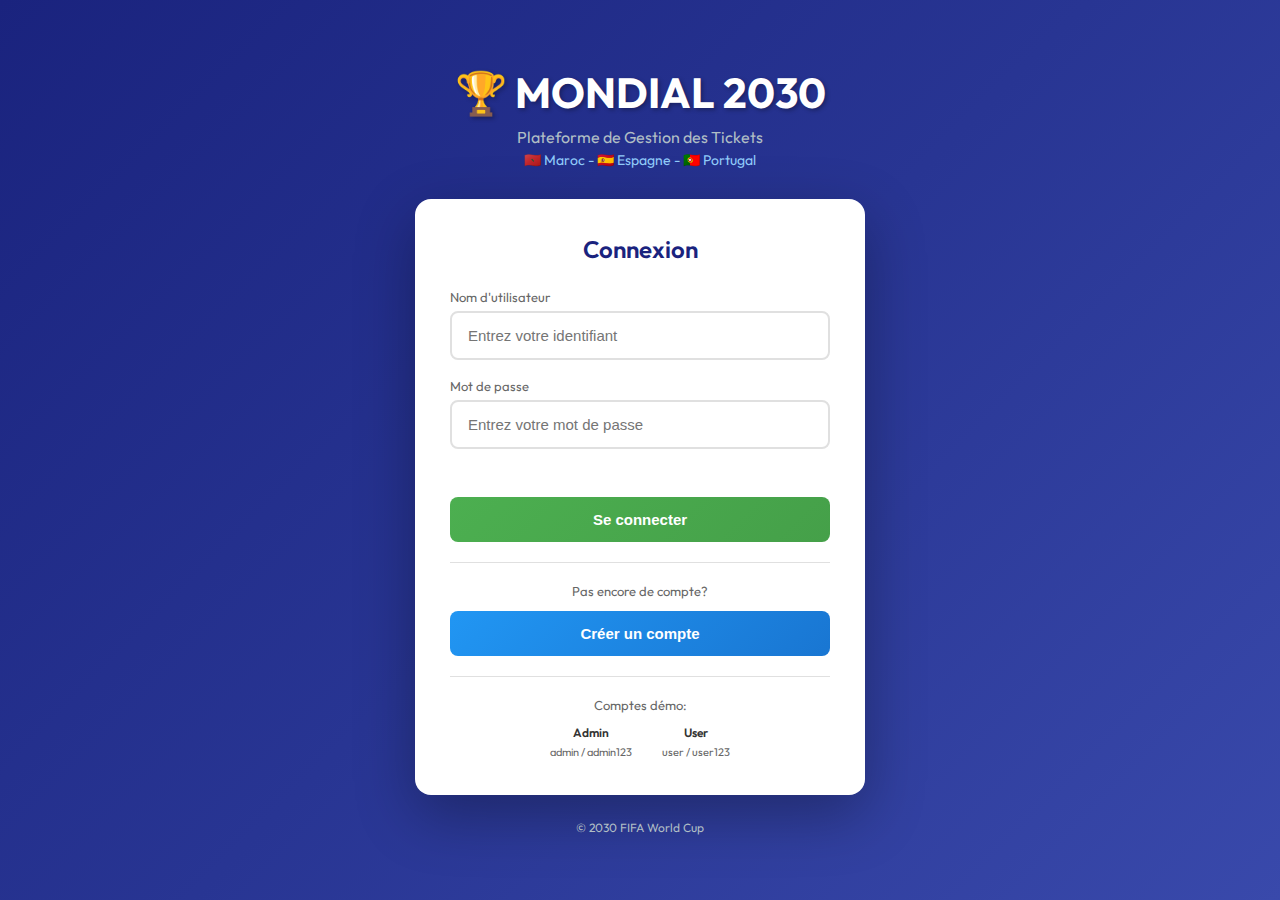
<file: web-preview/index.html>
<!DOCTYPE html>
<html lang="fr">
<head>
    <meta charset="UTF-8">
    <meta name="viewport" content="width=device-width, initial-scale=1.0">
    <title>🏆 Mondial 2030 - Connexion</title>
    <link href="https://fonts.googleapis.com/css2?family=Outfit:wght@300;400;600;700&display=swap" rel="stylesheet">
    <link rel="stylesheet" href="styles.css">
</head>
<body class="login-page">
    <div class="login-container">
        <div class="login-header">
            <h1 class="title">🏆 MONDIAL 2030</h1>
            <p class="subtitle">Plateforme de Gestion des Tickets</p>
            <p class="countries">🇲🇦 Maroc - 🇪🇸 Espagne - 🇵🇹 Portugal</p>
        </div>
        
        <div class="login-card">
            <h2>Connexion</h2>
            
            <div class="form-group">
                <label>Nom d'utilisateur</label>
                <input type="text" placeholder="Entrez votre identifiant" id="username">
            </div>
            
            <div class="form-group">
                <label>Mot de passe</label>
                <input type="password" placeholder="Entrez votre mot de passe" id="password">
            </div>
            
            <div class="error-label" id="errorLabel"></div>
            
            <button class="btn btn-login" onclick="handleLogin()">Se connecter</button>
            
            <div class="separator"></div>
            
            <p class="register-text">Pas encore de compte?</p>
            <button class="btn btn-register">Créer un compte</button>
            
            <div class="separator"></div>
            
            <p class="demo-text">Comptes démo:</p>
            <div class="demo-accounts">
                <div class="demo-account">
                    <span class="demo-role">Admin</span>
                    <span class="demo-creds">admin / admin123</span>
                </div>
                <div class="demo-account">
                    <span class="demo-role">User</span>
                    <span class="demo-creds">user / user123</span>
                </div>
            </div>
        </div>
        
        <p class="footer-text">© 2030 FIFA World Cup</p>
    </div>

    <script>
        function handleLogin() {
            const username = document.getElementById('username').value;
            const password = document.getElementById('password').value;
            
            if ((username === 'admin' && password === 'admin123') || 
                (username === 'user' && password === 'user123')) {
                window.location.href = 'main.html?user=' + username;
            } else {
                document.getElementById('errorLabel').textContent = 'Identifiants incorrects';
            }
        }
    </script>
</body>
</html>
</file>
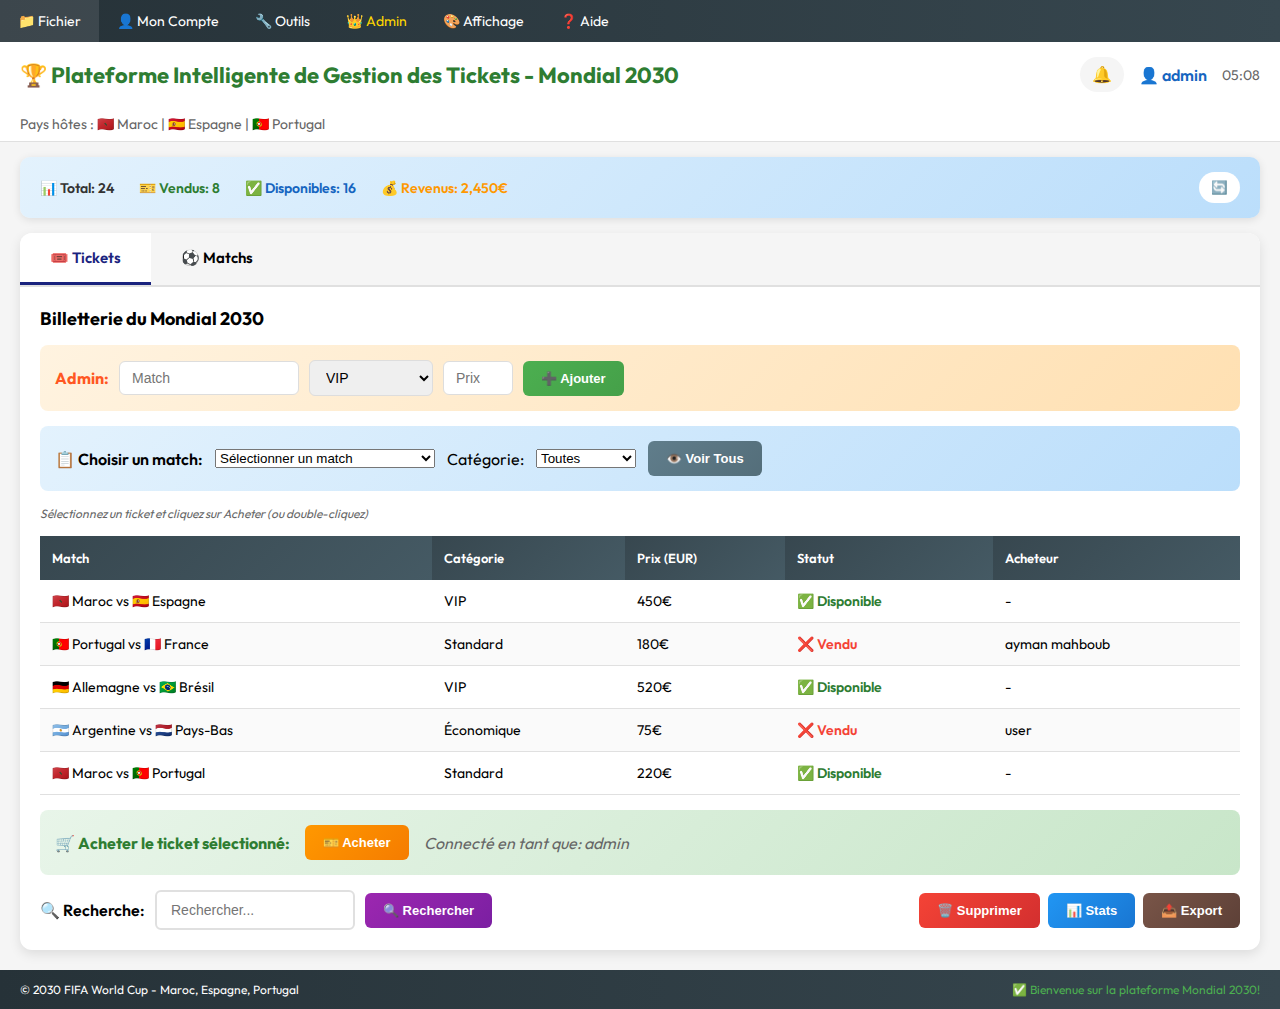
<file: web-preview/main.html>
<!DOCTYPE html>
<html lang="fr">

<head>
    <meta charset="UTF-8">
    <meta name="viewport" content="width=device-width, initial-scale=1.0">
    <title>🏆 Mondial 2030 - Dashboard</title>
    <link href="https://fonts.googleapis.com/css2?family=Outfit:wght@300;400;600;700&display=swap" rel="stylesheet">
    <link rel="stylesheet" href="styles.css">
</head>

<body class="main-page">
    <div class="dashboard">
        <!-- Menu Bar -->
        <div class="menu-bar">
            <div class="menu-item">📁 Fichier</div>
            <div class="menu-item">👤 Mon Compte</div>
            <div class="menu-item">🔧 Outils</div>
            <div class="menu-item admin">👑 Admin</div>
            <div class="menu-item">🎨 Affichage</div>
            <div class="menu-item">❓ Aide</div>
        </div>

        <!-- Header -->
        <div class="dashboard-header">
            <h1 class="dashboard-title">🏆 Plateforme Intelligente de Gestion des Tickets - Mondial 2030</h1>
            <div class="header-right">
                <button class="notification-btn">🔔</button>
                <span class="user-label" id="userLabel">👤 admin</span>
                <span class="clock-label" id="clockLabel">17:56</span>
            </div>
        </div>

        <div class="host-countries">
            Pays hôtes : 🇲🇦 Maroc | 🇪🇸 Espagne | 🇵🇹 Portugal
        </div>

        <!-- Stats Bar -->
        <div class="stats-bar">
            <span class="stat-item total">📊 Total: 24</span>
            <span class="stat-item sold">🎫 Vendus: 8</span>
            <span class="stat-item available">✅ Disponibles: 16</span>
            <span class="stat-item revenue">💰 Revenus: 2,450€</span>
            <button class="refresh-btn">🔄</button>
        </div>

        <!-- Tabs Container -->
        <div class="tabs-container">
            <div class="tabs-header">
                <div class="tab active" onclick="showTab('tickets')">🎟️ Tickets</div>
                <div class="tab" onclick="showTab('matchs')">⚽ Matchs</div>
            </div>

            <!-- Tickets Tab -->
            <div class="tab-content" id="tickets-tab">
                <h3 class="section-title">Billetterie du Mondial 2030</h3>

                <!-- Admin Section -->
                <div class="admin-section">
                    <span class="admin-label">Admin:</span>
                    <input type="text" placeholder="Match" style="width: 180px;">
                    <select>
                        <option>VIP</option>
                        <option>Standard</option>
                        <option>Économique</option>
                    </select>
                    <input type="text" placeholder="Prix" style="width: 70px;">
                    <button class="btn-small btn-green">➕ Ajouter</button>
                </div>

                <!-- Filter Section -->
                <div class="filter-section">
                    <span class="filter-label">📋 Choisir un match:</span>
                    <select style="width: 220px;">
                        <option>Sélectionner un match</option>
                        <option>Maroc vs Espagne</option>
                        <option>Portugal vs France</option>
                        <option>Allemagne vs Brésil</option>
                    </select>
                    <span>Catégorie:</span>
                    <select style="width: 100px;">
                        <option>Toutes</option>
                        <option>VIP</option>
                        <option>Standard</option>
                    </select>
                    <button class="btn-small btn-gray">👁️ Voir Tous</button>
                </div>

                <p style="font-size: 12px; color: #666; font-style: italic; margin-bottom: 15px;">
                    Sélectionnez un ticket et cliquez sur Acheter (ou double-cliquez)
                </p>

                <!-- Tickets Table -->
                <table class="data-table">
                    <thead>
                        <tr>
                            <th>Match</th>
                            <th>Catégorie</th>
                            <th>Prix (EUR)</th>
                            <th>Statut</th>
                            <th>Acheteur</th>
                        </tr>
                    </thead>
                    <tbody>
                        <tr>
                            <td>🇲🇦 Maroc vs 🇪🇸 Espagne</td>
                            <td>VIP</td>
                            <td>450€</td>
                            <td class="status-available">✅ Disponible</td>
                            <td>-</td>
                        </tr>
                        <tr>
                            <td>🇵🇹 Portugal vs 🇫🇷 France</td>
                            <td>Standard</td>
                            <td>180€</td>
                            <td class="status-sold">❌ Vendu</td>
                            <td>ayman mahboub</td>
                        </tr>
                        <tr>
                            <td>🇩🇪 Allemagne vs 🇧🇷 Brésil</td>
                            <td>VIP</td>
                            <td>520€</td>
                            <td class="status-available">✅ Disponible</td>
                            <td>-</td>
                        </tr>
                        <tr>
                            <td>🇦🇷 Argentine vs 🇳🇱 Pays-Bas</td>
                            <td>Économique</td>
                            <td>75€</td>
                            <td class="status-sold">❌ Vendu</td>
                            <td>user</td>
                        </tr>
                        <tr>
                            <td>🇲🇦 Maroc vs 🇵🇹 Portugal</td>
                            <td>Standard</td>
                            <td>220€</td>
                            <td class="status-available">✅ Disponible</td>
                            <td>-</td>
                        </tr>
                    </tbody>
                </table>

                <!-- Buy Section -->
                <div class="buy-section">
                    <span class="buy-label">🛒 Acheter le ticket sélectionné:</span>
                    <button class="btn-small btn-orange">🎫 Acheter</button>
                    <span style="font-style: italic; color: #666;">Connecté en tant que: admin</span>
                </div>

                <!-- Search Section -->
                <div class="search-section">
                    <span class="search-label">🔍 Recherche:</span>
                    <input type="text" placeholder="Rechercher...">
                    <button class="btn-small btn-purple">🔍 Rechercher</button>
                    <div class="action-buttons">
                        <button class="btn-small btn-red">🗑️ Supprimer</button>
                        <button class="btn-small btn-blue">📊 Stats</button>
                        <button class="btn-small btn-brown">📤 Export</button>
                    </div>
                </div>
            </div>

            <!-- Matchs Tab (Hidden by default) -->
            <div class="tab-content" id="matchs-tab" style="display: none;">
                <h3 class="section-title">Matchs du Mondial 2030</h3>

                <!-- Admin Section -->
                <div class="admin-section">
                    <span class="admin-label">Admin:</span>
                    <input type="text" placeholder="Équipe 1" style="width: 90px;">
                    <span style="font-weight: bold;">VS</span>
                    <input type="text" placeholder="Équipe 2" style="width: 90px;">
                    <input type="text" placeholder="Stade" style="width: 100px;">
                    <input type="text" placeholder="Ville" style="width: 80px;">
                    <select>
                        <option>🇲🇦 Maroc</option>
                        <option>🇪🇸 Espagne</option>
                        <option>🇵🇹 Portugal</option>
                    </select>
                    <select>
                        <option>Groupe</option>
                        <option>Huitièmes</option>
                        <option>Quarts</option>
                        <option>Demi-finales</option>
                        <option>Finale</option>
                    </select>
                    <button class="btn-small btn-green">➕ Ajouter</button>
                </div>

                <!-- Matchs Table -->
                <table class="data-table">
                    <thead>
                        <tr>
                            <th>ID</th>
                            <th>Équipe 1</th>
                            <th>Équipe 2</th>
                            <th>Stade</th>
                            <th>Ville</th>
                            <th>Pays</th>
                            <th>Phase</th>
                        </tr>
                    </thead>
                    <tbody>
                        <tr>
                            <td>1</td>
                            <td>🇲🇦 Maroc</td>
                            <td>🇪🇸 Espagne</td>
                            <td>Stade Mohammed V</td>
                            <td>Casablanca</td>
                            <td>🇲🇦 Maroc</td>
                            <td>Groupe A</td>
                        </tr>
                        <tr>
                            <td>2</td>
                            <td>🇵🇹 Portugal</td>
                            <td>🇫🇷 France</td>
                            <td>Estádio da Luz</td>
                            <td>Lisbonne</td>
                            <td>🇵🇹 Portugal</td>
                            <td>Quarts</td>
                        </tr>
                        <tr>
                            <td>3</td>
                            <td>🇩🇪 Allemagne</td>
                            <td>🇧🇷 Brésil</td>
                            <td>Santiago Bernabéu</td>
                            <td>Madrid</td>
                            <td>🇪🇸 Espagne</td>
                            <td>Demi-finale</td>
                        </tr>
                        <tr>
                            <td>4</td>
                            <td>🇦🇷 Argentine</td>
                            <td>🇳🇱 Pays-Bas</td>
                            <td>Camp Nou</td>
                            <td>Barcelone</td>
                            <td>🇪🇸 Espagne</td>
                            <td>Groupe C</td>
                        </tr>
                    </tbody>
                </table>

                <div style="display: flex; gap: 10px; margin-top: 15px;">
                    <button class="btn-small btn-gray">🔄 Rafraîchir</button>
                    <button class="btn-small btn-blue">ℹ️ Détails</button>
                    <button class="btn-small btn-purple">📊 Stats</button>
                    <button class="btn-small btn-red">🗑️ Supprimer</button>
                </div>
            </div>
        </div>

        <!-- Footer -->
        <div class="dashboard-footer">
            <span class="footer-copyright">© 2030 FIFA World Cup - Maroc, Espagne, Portugal</span>
            <span class="footer-notification">✅ Bienvenue sur la plateforme Mondial 2030!</span>
        </div>
    </div>

    <script>
        // Update clock
        function updateClock() {
            const now = new Date();
            document.getElementById('clockLabel').textContent =
                now.toLocaleTimeString('fr-FR', { hour: '2-digit', minute: '2-digit' });
        }
        updateClock();
        setInterval(updateClock, 1000);

        // Tab switching
        function showTab(tabName) {
            document.querySelectorAll('.tab-content').forEach(tab => tab.style.display = 'none');
            document.querySelectorAll('.tab').forEach(tab => tab.classList.remove('active'));

            document.getElementById(tabName + '-tab').style.display = 'block';
            event.target.classList.add('active');
        }

        // Get user from URL
        const urlParams = new URLSearchParams(window.location.search);
        const user = urlParams.get('user') || 'admin';
        document.getElementById('userLabel').textContent = '👤 ' + user;
    </script>
</body>

</html>
</file>
<file: web-preview/styles.css>
/* Global Styles */
* {
    margin: 0;
    padding: 0;
    box-sizing: border-box;
}

body {
    font-family: 'Outfit', sans-serif;
    background: linear-gradient(135deg, #1a237e 0%, #283593 50%, #3949ab 100%);
    min-height: 100vh;
}

/* Login Page */
.login-page {
    display: flex;
    justify-content: center;
    align-items: center;
    padding: 20px;
}

.login-container {
    text-align: center;
    max-width: 450px;
    width: 100%;
}

.login-header {
    margin-bottom: 30px;
}

.title {
    font-size: 42px;
    font-weight: 700;
    color: white;
    text-shadow: 2px 2px 4px rgba(0,0,0,0.3);
    margin-bottom: 8px;
}

.subtitle {
    font-size: 16px;
    color: #B0BEC5;
    margin-bottom: 4px;
}

.countries {
    font-size: 14px;
    color: #90CAF9;
}

.login-card {
    background: white;
    border-radius: 16px;
    padding: 35px;
    box-shadow: 0 20px 60px rgba(0,0,0,0.3);
}

.login-card h2 {
    font-size: 24px;
    font-weight: 600;
    color: #1a237e;
    margin-bottom: 25px;
}

.form-group {
    text-align: left;
    margin-bottom: 18px;
}

.form-group label {
    display: block;
    font-size: 13px;
    color: #666;
    margin-bottom: 6px;
}

.form-group input {
    width: 100%;
    padding: 14px 16px;
    border: 2px solid #e0e0e0;
    border-radius: 8px;
    font-size: 15px;
    transition: border-color 0.3s, box-shadow 0.3s;
}

.form-group input:focus {
    outline: none;
    border-color: #1a237e;
    box-shadow: 0 0 0 3px rgba(26, 35, 126, 0.1);
}

.error-label {
    color: #f44336;
    font-size: 13px;
    min-height: 20px;
    margin-bottom: 10px;
}

.btn {
    width: 100%;
    padding: 14px;
    border: none;
    border-radius: 8px;
    font-size: 15px;
    font-weight: 600;
    cursor: pointer;
    transition: transform 0.2s, box-shadow 0.2s;
}

.btn:hover {
    transform: translateY(-2px);
    box-shadow: 0 4px 12px rgba(0,0,0,0.2);
}

.btn-login {
    background: linear-gradient(135deg, #4CAF50, #45a049);
    color: white;
}

.btn-register {
    background: linear-gradient(135deg, #2196F3, #1976D2);
    color: white;
}

.separator {
    height: 1px;
    background: #e0e0e0;
    margin: 20px 0;
}

.register-text, .demo-text {
    font-size: 13px;
    color: #666;
    margin-bottom: 12px;
}

.demo-accounts {
    display: flex;
    justify-content: center;
    gap: 30px;
}

.demo-account {
    text-align: center;
}

.demo-role {
    display: block;
    font-size: 12px;
    font-weight: 600;
    color: #333;
}

.demo-creds {
    font-size: 11px;
    color: #666;
}

.footer-text {
    margin-top: 25px;
    font-size: 12px;
    color: #B0BEC5;
}

/* Main Dashboard */
.main-page {
    background: #f5f5f5;
}

.dashboard {
    min-height: 100vh;
    display: flex;
    flex-direction: column;
}

/* Menu Bar */
.menu-bar {
    background: linear-gradient(90deg, #263238, #37474F);
    padding: 0;
    display: flex;
    box-shadow: 0 2px 8px rgba(0,0,0,0.2);
}

.menu-item {
    padding: 12px 18px;
    color: white;
    font-size: 14px;
    cursor: pointer;
    transition: background 0.3s;
    position: relative;
}

.menu-item:hover {
    background: rgba(255,255,255,0.1);
}

.menu-item.admin {
    color: #FFD700;
}

/* Header */
.dashboard-header {
    background: white;
    padding: 15px 20px;
    display: flex;
    align-items: center;
    justify-content: space-between;
    box-shadow: 0 2px 4px rgba(0,0,0,0.1);
}

.dashboard-title {
    font-size: 22px;
    font-weight: 700;
    color: #2E7D32;
}

.header-right {
    display: flex;
    align-items: center;
    gap: 15px;
}

.notification-btn {
    background: #f5f5f5;
    border: none;
    padding: 8px 12px;
    border-radius: 20px;
    cursor: pointer;
    font-size: 16px;
}

.user-label {
    font-weight: 600;
    color: #1565C0;
}

.clock-label {
    color: #666;
    font-size: 14px;
}

.host-countries {
    background: white;
    padding: 8px 20px;
    color: #666;
    font-size: 14px;
    border-bottom: 1px solid #e0e0e0;
}

/* Stats Bar */
.stats-bar {
    background: linear-gradient(135deg, #E3F2FD, #BBDEFB);
    padding: 15px 20px;
    display: flex;
    align-items: center;
    gap: 25px;
    margin: 15px 20px;
    border-radius: 10px;
    box-shadow: 0 2px 8px rgba(0,0,0,0.1);
}

.stat-item {
    font-weight: 600;
    font-size: 14px;
}

.stat-item.total { color: #333; }
.stat-item.sold { color: #2E7D32; }
.stat-item.available { color: #1565C0; }
.stat-item.revenue { color: #FF9800; }

.refresh-btn {
    margin-left: auto;
    background: white;
    border: none;
    padding: 8px 12px;
    border-radius: 20px;
    cursor: pointer;
}

/* Tabs */
.tabs-container {
    flex: 1;
    margin: 0 20px 20px;
    background: white;
    border-radius: 12px;
    box-shadow: 0 4px 12px rgba(0,0,0,0.1);
    overflow: hidden;
}

.tabs-header {
    display: flex;
    background: #f5f5f5;
    border-bottom: 2px solid #e0e0e0;
}

.tab {
    padding: 15px 30px;
    font-size: 15px;
    font-weight: 600;
    cursor: pointer;
    border-bottom: 3px solid transparent;
    transition: all 0.3s;
}

.tab.active {
    background: white;
    border-bottom-color: #1a237e;
    color: #1a237e;
}

.tab:hover:not(.active) {
    background: #e8e8e8;
}

.tab-content {
    padding: 20px;
}

/* Section Headers */
.section-title {
    font-size: 18px;
    font-weight: 700;
    margin-bottom: 15px;
}

/* Admin Section */
.admin-section {
    background: linear-gradient(135deg, #FFF3E0, #FFE0B2);
    padding: 15px;
    border-radius: 8px;
    margin-bottom: 15px;
    display: flex;
    align-items: center;
    gap: 10px;
    flex-wrap: wrap;
}

.admin-label {
    font-weight: 700;
    color: #FF5722;
}

.admin-section input,
.admin-section select {
    padding: 8px 12px;
    border: 1px solid #ddd;
    border-radius: 6px;
    font-size: 14px;
}

/* Filter Section */
.filter-section {
    background: linear-gradient(135deg, #E3F2FD, #BBDEFB);
    padding: 15px;
    border-radius: 8px;
    margin-bottom: 15px;
    display: flex;
    align-items: center;
    gap: 12px;
    flex-wrap: wrap;
}

.filter-label {
    font-weight: 600;
}

/* Table */
.data-table {
    width: 100%;
    border-collapse: collapse;
    margin-bottom: 15px;
}

.data-table th {
    background: linear-gradient(135deg, #37474F, #455A64);
    color: white;
    padding: 14px 12px;
    text-align: left;
    font-size: 13px;
    font-weight: 600;
}

.data-table td {
    padding: 12px;
    border-bottom: 1px solid #e0e0e0;
    font-size: 14px;
}

.data-table tr:hover {
    background: #f5f5f5;
}

.data-table tr:nth-child(even) {
    background: #fafafa;
}

.status-available {
    color: #2E7D32;
    font-weight: 600;
}

.status-sold {
    color: #f44336;
    font-weight: 600;
}

/* Buy Section */
.buy-section {
    background: linear-gradient(135deg, #E8F5E9, #C8E6C9);
    padding: 15px;
    border-radius: 8px;
    margin-bottom: 15px;
    display: flex;
    align-items: center;
    gap: 15px;
}

.buy-label {
    font-weight: 700;
    color: #2E7D32;
}

/* Search Section */
.search-section {
    display: flex;
    align-items: center;
    gap: 10px;
    flex-wrap: wrap;
}

.search-label {
    font-weight: 600;
}

.search-section input {
    padding: 10px 14px;
    border: 2px solid #e0e0e0;
    border-radius: 6px;
    font-size: 14px;
    width: 200px;
}

.action-buttons {
    margin-left: auto;
    display: flex;
    gap: 8px;
}

/* Buttons */
.btn-small {
    padding: 10px 18px;
    border: none;
    border-radius: 6px;
    font-size: 13px;
    font-weight: 600;
    cursor: pointer;
    transition: transform 0.2s, box-shadow 0.2s;
}

.btn-small:hover {
    transform: translateY(-1px);
    box-shadow: 0 3px 8px rgba(0,0,0,0.2);
}

.btn-green { background: linear-gradient(135deg, #4CAF50, #45a049); color: white; }
.btn-orange { background: linear-gradient(135deg, #FF9800, #F57C00); color: white; }
.btn-blue { background: linear-gradient(135deg, #2196F3, #1976D2); color: white; }
.btn-purple { background: linear-gradient(135deg, #9C27B0, #7B1FA2); color: white; }
.btn-red { background: linear-gradient(135deg, #f44336, #d32f2f); color: white; }
.btn-gray { background: linear-gradient(135deg, #607D8B, #546E7A); color: white; }
.btn-brown { background: linear-gradient(135deg, #795548, #5D4037); color: white; }

/* Footer */
.dashboard-footer {
    background: linear-gradient(90deg, #263238, #37474F);
    padding: 12px 20px;
    display: flex;
    align-items: center;
    justify-content: space-between;
}

.footer-copyright {
    color: white;
    font-size: 12px;
}

.footer-notification {
    color: #4CAF50;
    font-size: 12px;
}
</file>
